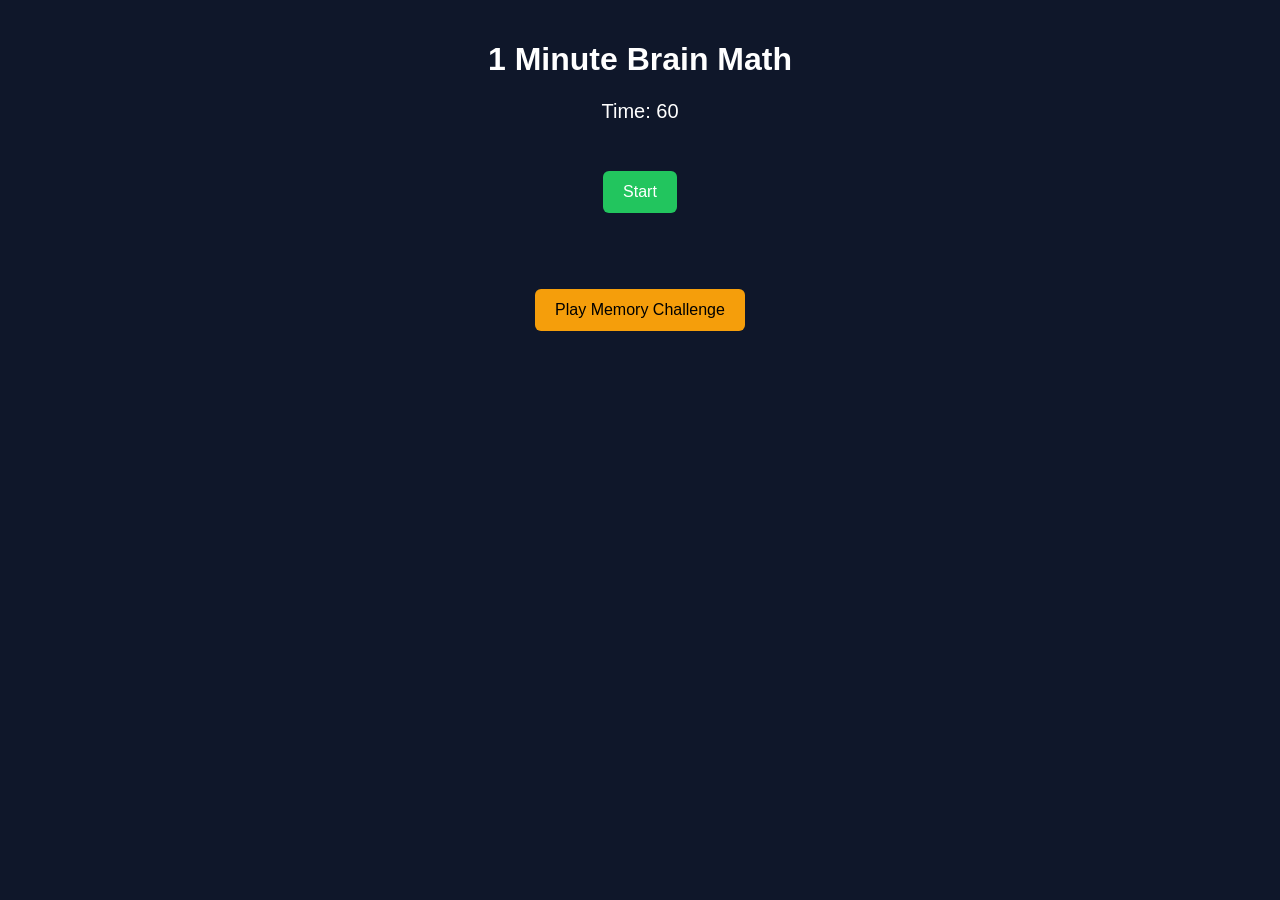
<file: index.html>
<!DOCTYPE html>
<html>
<head>
<meta charset="UTF-8">
<title>1 Minute Brain Math</title>

<style>
body {
    font-family: Arial, sans-serif;
    text-align: center;
    background-color: #0f172a;
    color: white;
    margin: 0;
    padding: 20px;
}

h1 {
    font-size: 32px;
}

#question {
    font-size: 40px;
    margin: 20px;
}

button {
    padding: 12px 20px;
    font-size: 16px;
    margin: 10px;
    border: none;
    border-radius: 6px;
    cursor: pointer;
}

#startBtn {
    background-color: #22c55e;
    color: white;
}

#submitBtn {
    background-color: #3b82f6;
    color: white;
    display: none;
}

input {
    padding: 10px;
    font-size: 18px;
    text-align: center;
    border-radius: 6px;
    border: none;
    margin-top: 10px;
    display: none;
}

#timer {
    font-size: 20px;
    margin-top: 10px;
}

#result {
    margin-top: 20px;
    font-size: 18px;
}

a button {
    background-color: #f59e0b;
    color: black;
}
</style>
</head>

<body>

<h1>1 Minute Brain Math</h1>

<p id="timer">Time: 60</p>

<div id="question"></div>

<input type="number" id="answer">

<br>

<button id="startBtn">Start</button>
<button id="submitBtn">Submit</button>

<p id="result"></p>

<br><br>

<a href="memory.html">
    <button>Play Memory Challenge</button>
</a>

<script>
let timeLeft = 60;
let score = 0;
let currentAnswer;
let timerInterval;

const timerDisplay = document.getElementById("timer");
const questionDisplay = document.getElementById("question");
const answerInput = document.getElementById("answer");
const startBtn = document.getElementById("startBtn");
const submitBtn = document.getElementById("submitBtn");
const resultDisplay = document.getElementById("result");

function playSound(type) {
    const audioCtx = new (window.AudioContext || window.webkitAudioContext)();
    const oscillator = audioCtx.createOscillator();
    const gainNode = audioCtx.createGain();

    oscillator.connect(gainNode);
    gainNode.connect(audioCtx.destination);

    oscillator.frequency.value = type === "correct" ? 600 : 200;
    oscillator.type = "sine";
    oscillator.start();

    gainNode.gain.exponentialRampToValueAtTime(
        0.00001,
        audioCtx.currentTime + 0.3
    );

    oscillator.stop(audioCtx.currentTime + 0.3);
}

startBtn.addEventListener("click", startGame);
submitBtn.addEventListener("click", checkAnswer);

function startGame() {
    timeLeft = 60;
    score = 0;
    resultDisplay.textContent = "";
    startBtn.style.display = "none";
    submitBtn.style.display = "inline-block";
    answerInput.style.display = "inline-block";
    answerInput.focus();

    generateQuestion();

    timerInterval = setInterval(() => {
        timeLeft--;
        timerDisplay.textContent = "Time: " + timeLeft;

        if (timeLeft <= 0) {
            endGame();
        }
    }, 1000);
}

function generateQuestion() {
    const num1 = Math.floor(Math.random() * 10) + 1;
    const num2 = Math.floor(Math.random() * 10) + 1;
    const operators = ["+", "-", "*"];
    const operator = operators[Math.floor(Math.random() * operators.length)];

    if (operator === "+") currentAnswer = num1 + num2;
    if (operator === "-") currentAnswer = num1 - num2;
    if (operator === "*") currentAnswer = num1 * num2;

    questionDisplay.textContent = num1 + " " + operator + " " + num2;
}

function checkAnswer() {
    if (parseInt(answerInput.value) === currentAnswer) {
        score++;
        playSound("correct");
    } else {
        playSound("wrong");
    }

    answerInput.value = "";
    generateQuestion();
}

function endGame() {
    clearInterval(timerInterval);
    questionDisplay.textContent = "Time's Up!";
    submitBtn.style.display = "none";
    answerInput.style.display = "none";

    resultDisplay.innerHTML =
        "<strong>Your Score:</strong> " + score;

    startBtn.textContent = "Play Again";
    startBtn.style.display = "inline-block";
}
</script>

</body>
</html>
</file>
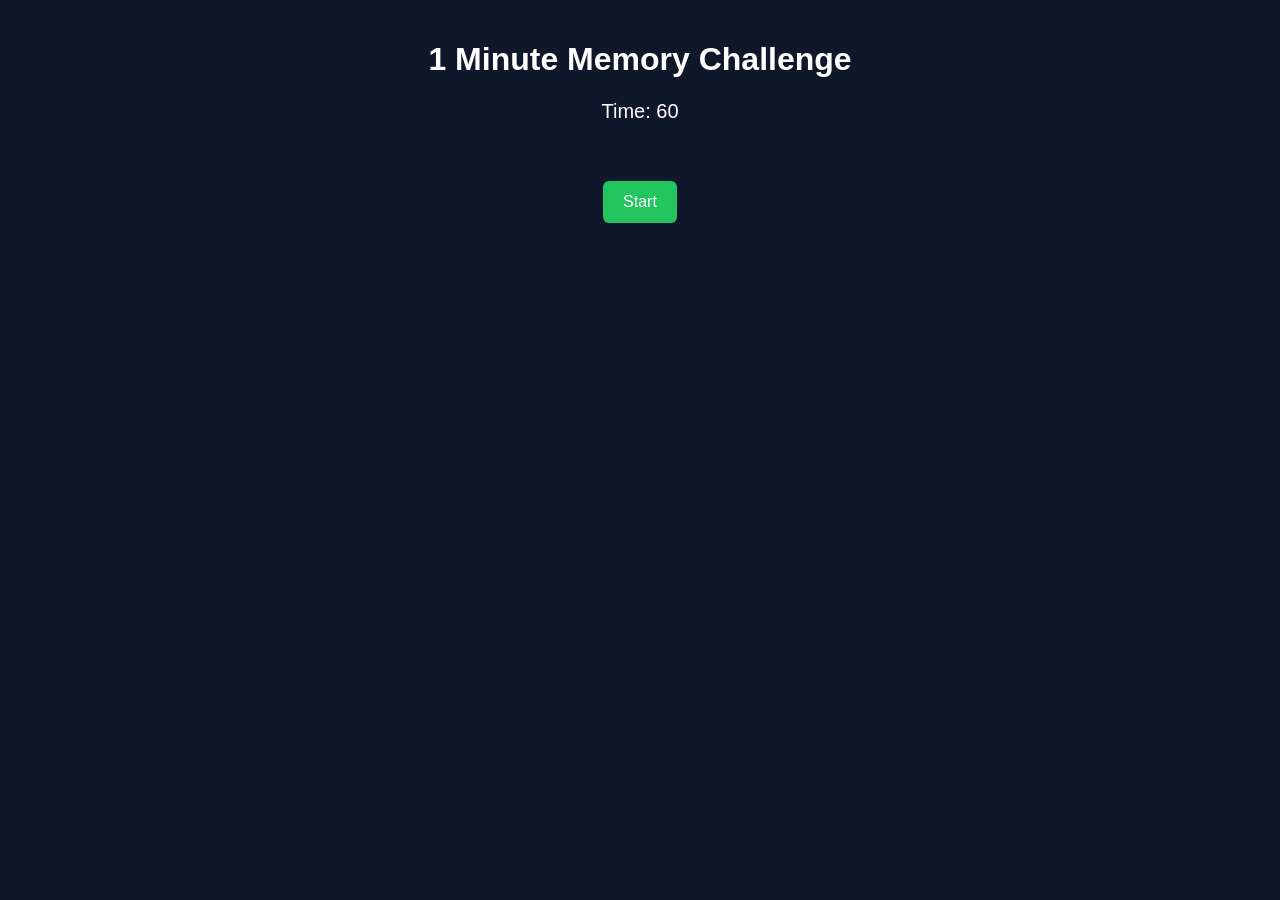
<file: memory.html>
<!DOCTYPE html>
<html>
<head>
<meta charset="UTF-8">
<title>1 Minute Memory Challenge</title>
<style>
body {
    font-family: Arial, sans-serif;
    text-align: center;
    background-color: #0f172a;
    color: white;
    margin: 0;
    padding: 20px;
}

h1 {
    font-size: 32px;
}

#sequence {
    font-size: 40px;
    letter-spacing: 8px;
    margin: 30px;
}

button {
    padding: 12px 20px;
    font-size: 16px;
    margin: 10px;
    border: none;
    border-radius: 6px;
    cursor: pointer;
}

#startBtn { background-color: #22c55e; color: white; }
#submitBtn { background-color: #3b82f6; color: white; display:none; }

input {
    padding: 10px;
    font-size: 18px;
    text-align: center;
    border-radius: 6px;
    border: none;
    margin-top: 10px;
    display: none;
}

#timer {
    font-size: 20px;
    margin-top: 10px;
}

#result {
    margin-top: 20px;
    font-size: 18px;
}
</style>
</head>
<body>

<h1>1 Minute Memory Challenge</h1>
<p id="timer">Time: 60</p>
<div id="sequence"></div>

<input type="text" id="userInput">
<br>
<button id="startBtn">Start</button>
<button id="submitBtn">Submit</button>

<p id="result"></p>

<script>
let timeLeft = 60;
let score = 0;
let level = 3;
let sequence = "";
let timerInterval;

const sequenceDisplay = document.getElementById("sequence");
const userInput = document.getElementById("userInput");
const startBtn = document.getElementById("startBtn");
const submitBtn = document.getElementById("submitBtn");
const timerDisplay = document.getElementById("timer");
const resultDisplay = document.getElementById("result");

function playSound(type) {
    const audioCtx = new (window.AudioContext || window.webkitAudioContext)();
    const oscillator = audioCtx.createOscillator();
    const gainNode = audioCtx.createGain();

    oscillator.connect(gainNode);
    gainNode.connect(audioCtx.destination);

    oscillator.frequency.value = type === "correct" ? 700 : 200;
    oscillator.type = "sine";
    oscillator.start();

    gainNode.gain.exponentialRampToValueAtTime(
        0.00001,
        audioCtx.currentTime + 0.3
    );

    oscillator.stop(audioCtx.currentTime + 0.3);
}

startBtn.addEventListener("click", startGame);
submitBtn.addEventListener("click", checkAnswer);

function startGame() {
    timeLeft = 60;
    score = 0;
    level = 3;
    resultDisplay.textContent = "";
    startBtn.style.display = "none";
    submitBtn.style.display = "inline-block";
    userInput.style.display = "inline-block";
    userInput.focus();

    nextRound();

    timerInterval = setInterval(() => {
        timeLeft--;
        timerDisplay.textContent = "Time: " + timeLeft;
        if (timeLeft <= 0) endGame();
    }, 1000);
}

function generateSequence(length) {
    let seq = "";
    for (let i = 0; i < length; i++) {
        seq += Math.floor(Math.random() * 10);
    }
    return seq;
}

function nextRound() {
    sequence = generateSequence(level);
    sequenceDisplay.textContent = sequence;

    setTimeout(() => {
        sequenceDisplay.textContent = "???";
        userInput.value = "";
        userInput.focus();
    }, 2000);
}

function checkAnswer() {
    if (userInput.value === sequence) {
        score++;
        level++;
        playSound("correct");
        nextRound();
    } else {
        playSound("wrong");
        level = 3;
        nextRound();
    }
}

function endGame() {
    clearInterval(timerInterval);
    sequenceDisplay.textContent = "Time's Up!";
    submitBtn.style.display = "none";
    userInput.style.display = "none";

    resultDisplay.innerHTML =
        "<strong>Your Score:</strong> " + score + "<br>" +
        "Highest Level Reached: " + level;

    startBtn.textContent = "Play Again";
    startBtn.style.display = "inline-block";
}
</script>

</body>
</html>
</file>
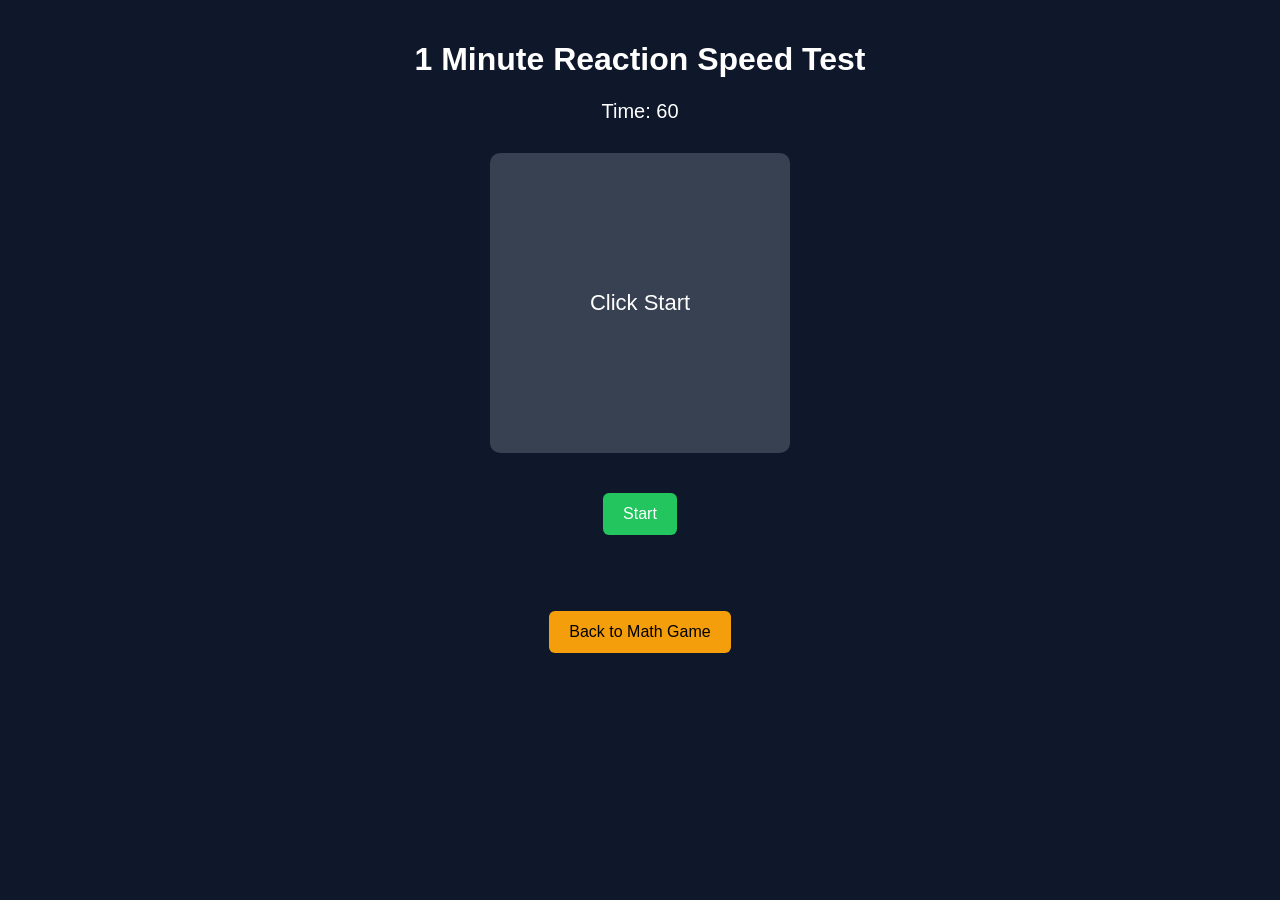
<file: reaction.html>
<!DOCTYPE html>
<html>
<head>
<meta charset="UTF-8">
<title>1 Minute Reaction Speed Test</title>

<style>
body {
    font-family: Arial, sans-serif;
    text-align: center;
    background-color: #0f172a;
    color: white;
    margin: 0;
    padding: 20px;
}

h1 {
    font-size: 32px;
}

#gameBox {
    width: 300px;
    height: 300px;
    margin: 30px auto;
    background-color: #374151;
    display: flex;
    align-items: center;
    justify-content: center;
    font-size: 22px;
    border-radius: 10px;
    cursor: pointer;
}

button {
    padding: 12px 20px;
    font-size: 16px;
    margin: 10px;
    border: none;
    border-radius: 6px;
    cursor: pointer;
}

#startBtn {
    background-color: #22c55e;
    color: white;
}

#timer {
    font-size: 20px;
}

#result {
    margin-top: 20px;
    font-size: 18px;
}

a button {
    background-color: #f59e0b;
    color: black;
}
</style>
</head>

<body>

<h1>1 Minute Reaction Speed Test</h1>

<p id="timer">Time: 60</p>

<div id="gameBox">Click Start</div>

<button id="startBtn">Start</button>

<p id="result"></p>

<br><br>

<a href="index.html">
    <button>Back to Math Game</button>
</a>

<script>
let timeLeft = 60;
let score = 0;
let bestTime = null;
let timerInterval;
let startTime;
let waiting = false;

const gameBox = document.getElementById("gameBox");
const startBtn = document.getElementById("startBtn");
const timerDisplay = document.getElementById("timer");
const resultDisplay = document.getElementById("result");

function playSound(type) {
    const audioCtx = new (window.AudioContext || window.webkitAudioContext)();
    const oscillator = audioCtx.createOscillator();
    const gainNode = audioCtx.createGain();

    oscillator.connect(gainNode);
    gainNode.connect(audioCtx.destination);

    oscillator.frequency.value = type === "correct" ? 800 : 200;
    oscillator.type = "sine";
    oscillator.start();

    gainNode.gain.exponentialRampToValueAtTime(
        0.00001,
        audioCtx.currentTime + 0.3
    );

    oscillator.stop(audioCtx.currentTime + 0.3);
}

startBtn.addEventListener("click", startGame);
gameBox.addEventListener("click", handleClick);

function startGame() {
    timeLeft = 60;
    score = 0;
    bestTime = null;
    resultDisplay.textContent = "";
    startBtn.style.display = "none";

    timerInterval = setInterval(() => {
        timeLeft--;
        timerDisplay.textContent = "Time: " + timeLeft;
        if (timeLeft <= 0) endGame();
    }, 1000);

    nextRound();
}

function nextRound() {
    waiting = false;
    gameBox.style.backgroundColor = "#dc2626";
    gameBox.textContent = "Wait for green...";

    const delay = Math.random() * 3000 + 1000;

    setTimeout(() => {
        gameBox.style.backgroundColor = "#16a34a";
        gameBox.textContent = "CLICK!";
        startTime = Date.now();
        waiting = true;
    }, delay);
}

function handleClick() {
    if (!waiting) {
        playSound("wrong");
        gameBox.textContent = "Too Early!";
        return;
    }

    const reactionTime = Date.now() - startTime;
    score++;
    playSound("correct");

    if (bestTime === null || reactionTime < bestTime) {
        bestTime = reactionTime;
    }

    resultDisplay.innerHTML =
        "Last Reaction: " + reactionTime + " ms<br>" +
        "Best Reaction: " + bestTime + " ms<br>" +
        "Total Hits: " + score;

    nextRound();
}

function endGame() {
    clearInterval(timerInterval);
    gameBox.textContent = "Time's Up!";
    gameBox.style.backgroundColor = "#374151";
    startBtn.textContent = "Play Again";
    startBtn.style.display = "inline-block";
}
</script>

</body>
</html>
</file>
